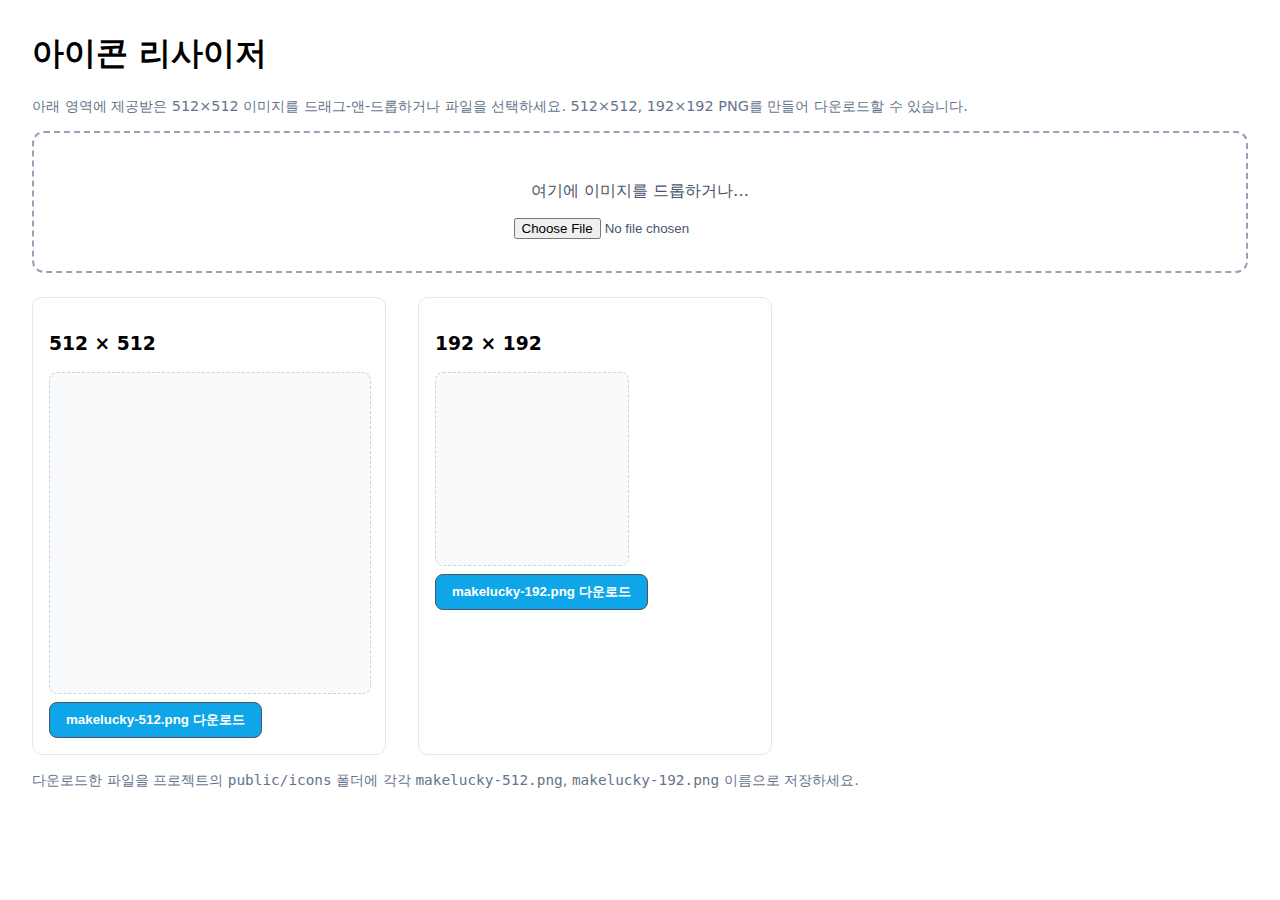
<file: icon-resizer.html>
<!doctype html>
<html lang="ko">
  <head>
    <meta charset="utf-8" />
    <meta name="viewport" content="width=device-width, initial-scale=1" />
    <title>아이콘 리사이저 (512·192)</title>
    <style>
      body { font-family: system-ui, -apple-system, Segoe UI, Roboto, Arial, sans-serif; margin: 2rem; }
      .drop { border: 2px dashed #94a3b8; padding: 2rem; border-radius: 12px; text-align: center; color: #475569; }
      .row { display: flex; gap: 2rem; margin-top: 1.5rem; flex-wrap: wrap; }
      .card { border: 1px solid #e2e8f0; padding: 1rem; border-radius: 10px; width: 320px; }
      canvas { background: #f8fafc; border: 1px dashed #cbd5e1; border-radius: 8px; display: block; max-width: 100%; }
      button { padding: 0.5rem 1rem; border-radius: 8px; border: 1px solid #475569; background: #0ea5e9; color: white; font-weight: 600; }
      .hint { color: #64748b; font-size: 0.9rem; }
    </style>
  </head>
  <body>
    <h1>아이콘 리사이저</h1>
    <p class="hint">아래 영역에 제공받은 512×512 이미지를 드래그-앤-드롭하거나 파일을 선택하세요. 512×512, 192×192 PNG를 만들어 다운로드할 수 있습니다.</p>
    <div id="drop" class="drop">
      <p>여기에 이미지를 드롭하거나…</p>
      <input type="file" id="file" accept="image/*" />
    </div>

    <div class="row">
      <div class="card">
        <h3>512 × 512</h3>
        <canvas id="c512" width="512" height="512"></canvas>
        <div style="margin-top: 0.5rem">
          <button id="d512" disabled>makelucky-512.png 다운로드</button>
        </div>
      </div>
      <div class="card">
        <h3>192 × 192</h3>
        <canvas id="c192" width="192" height="192"></canvas>
        <div style="margin-top: 0.5rem">
          <button id="d192" disabled>makelucky-192.png 다운로드</button>
        </div>
      </div>
    </div>

    <p class="hint" style="margin-top: 1rem">다운로드한 파일을 프로젝트의 <code>public/icons</code> 폴더에 각각 <code>makelucky-512.png</code>, <code>makelucky-192.png</code> 이름으로 저장하세요.</p>

    <script>
      const drop = document.getElementById('drop');
      const input = document.getElementById('file');
      const c512 = document.getElementById('c512');
      const c192 = document.getElementById('c192');
      const ctx512 = c512.getContext('2d');
      const ctx192 = c192.getContext('2d');
      const d512 = document.getElementById('d512');
      const d192 = document.getElementById('d192');

      function preventDefaults(e){ e.preventDefault(); e.stopPropagation(); }
      ['dragenter','dragover','dragleave','drop'].forEach(ev => drop.addEventListener(ev, preventDefaults));
      drop.addEventListener('drop', (e)=>{
        const file = e.dataTransfer.files && e.dataTransfer.files[0];
        if(file) handleFile(file);
      });
      input.addEventListener('change', (e)=>{
        const file = e.target.files && e.target.files[0];
        if(file) handleFile(file);
      });

      function handleFile(file){
        const url = URL.createObjectURL(file);
        const img = new Image();
        img.onload = ()=>{
          // draw centered contain fit
          drawContain(ctx512, img, 512, 512);
          drawContain(ctx192, img, 192, 192);
          d512.disabled = false; d192.disabled = false;
        };
        img.src = url;
      }

      function drawContain(ctx, img, W, H){
        ctx.clearRect(0,0,W,H);
        // fill background as transparent; if you want a color, set it here.
        const imgRatio = img.width / img.height;
        const canvasRatio = W / H;
        let w, h;
        if(imgRatio > canvasRatio){
          // image is wider
          w = W; h = W / imgRatio;
        } else {
          h = H; w = H * imgRatio;
        }
        const x = (W - w) / 2; const y = (H - h) / 2;
        ctx.imageSmoothingEnabled = true;
        ctx.imageSmoothingQuality = 'high';
        ctx.drawImage(img, x, y, w, h);
      }

      d512.addEventListener('click', ()=> downloadCanvas(c512, 'makelucky-512.png'));
      d192.addEventListener('click', ()=> downloadCanvas(c192, 'makelucky-192.png'));
      function downloadCanvas(canvas, filename){
        const a = document.createElement('a');
        a.href = canvas.toDataURL('image/png');
        a.download = filename;
        a.click();
      }
    </script>
  </body>
  </html>
</file>
